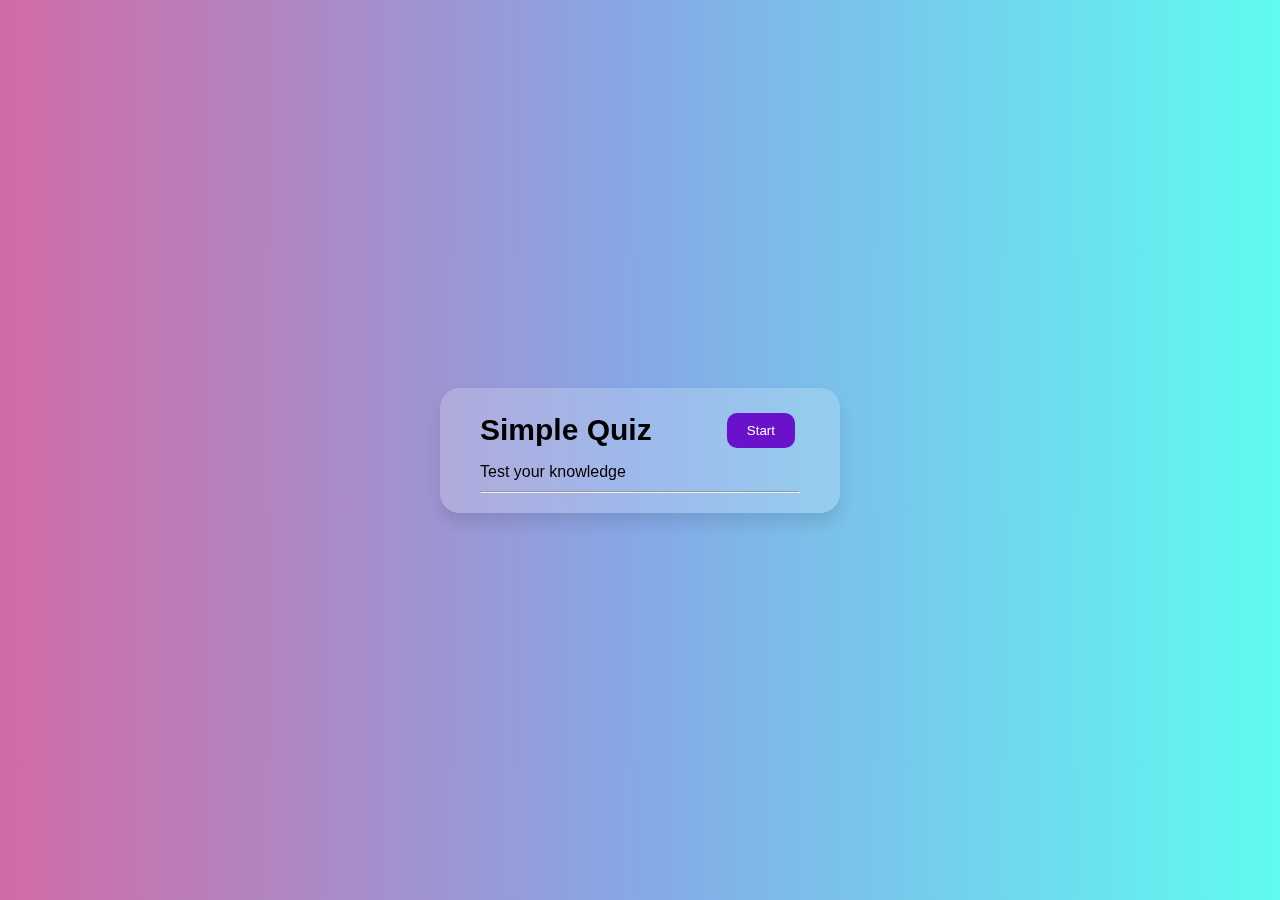
<file: QuizApp/index.html>
<!DOCTYPE html>
<html lang="en">

<head>
    <meta charset="UTF-8">
    <meta name="viewport" content="width=device-width, initial-scale=1.0">
    <title>Quiz App</title>
    <link rel="stylesheet" href="style.css">
    <style>
        .correct {
            background-color: lightgreen;
        }

        .wrong {
            background-color: lightcoral;
        }

        button {
            padding: 10px 20px;
            margin: 5px;
            cursor: pointer;
        }

        #submit {
            margin-top: 15px;
        }
    </style>
</head>

<body>
    <div class="container">
        <h1>Simple Quiz
            <button id="start" onclick="startQuiz()">Start</button>
        </h1>
        <p>Test your knowledge</p>
        <hr>
        <div class="quiz" style="display: none;">
            <div id="question"></div>
            <div id="choices"></div>
            <div id="submit">
                <button id="next" onclick="nextQuestion()">Next</button>
            </div>
        </div>
        <div id="result" style="display: none;"></div>
    </div>
</body>

<script>
    let currentQuestion = 0;
    let score = 0;
    let correctAnswers = 0;
    let wrongAnswers = 0;

    const questions = [
        {
            question: 'What is the Capital of Germany?',
            choices: ['Berlin', 'Munich', 'Hamburg', 'Frankfurt'],
            correctAnswer: 0
        },
        {
            question: 'What is the size of int in C++?',
            choices: ['2', '4', '8', 'Depends on the system'],
            correctAnswer: 3
        },
        {
            question: 'What is the name of Prime Minister of Pakistan?',
            choices: ['Imran Khan', 'Nawaz Sharif', 'Asif Zardari', 'Shahbaz Sharif'],
            correctAnswer: 3
        },
        {
            question: 'What is the name of the President of USA?',
            choices: ['Donald Trump', 'Joe Biden', 'Barack Obama', 'George Bush'],
            correctAnswer: 1
        },
        {
            question: 'What is the name of the President of Russia?',
            choices: ['Vladimir Putin', 'Dmitry Medvedev', 'Boris Yeltsin', 'Mikhail Gorbachev'],
            correctAnswer: 0
        }
    ];

    function startQuiz() {
        document.querySelector(".quiz").style.display = "block";
        document.getElementById("start").style.display = "none";
        showQuiz();
    }

    function checkAnswer(i) {
        const buttons = document.querySelectorAll("#choices button");

        buttons.forEach((btn, index) => {
            if (index === questions[currentQuestion].correctAnswer) {
                btn.classList.add('correct');
                btn.style.backgroundColor = 'green';
                btn.style.color = 'white';

            }
            if (i === index && i !== questions[currentQuestion].correctAnswer) {
                btn.classList.add('wrong');
                btn.style.backgroundColor = 'red';
                btn.style.color = 'white';
            }
            btn.disabled = true; 
        });

        if (i === questions[currentQuestion].correctAnswer) {
            score++;
            correctAnswers++;
        } else {
            wrongAnswers++;
        }
    }

    function nextQuestion() {
        currentQuestion++;
        if (currentQuestion < questions.length) {
            showQuiz();
        } else {
            showResult();
        }
    }

    function showQuiz() {
        let q = questions[currentQuestion];
        document.getElementById("question").innerHTML = q.question;

        const choicesHtml = q.choices.map((choice, i) =>
            `<button onclick="checkAnswer(${i})">${choice}</button>`
        ).join("");

        document.getElementById("choices").innerHTML = choicesHtml;
    }

    function showResult() {
        document.querySelector(".quiz").style.display = "none";
        document.getElementById("result").style.display = "block";

        document.getElementById("result").innerHTML = `
            <h2>Quiz Completed!</h2>
            <p>Score: ${score} / ${questions.length}</p>
            <p>Correct Answers: ${correctAnswers}</p>
            <p>Wrong Answers: ${wrongAnswers}</p>
        `;
    }
</script>

</html>
</file>
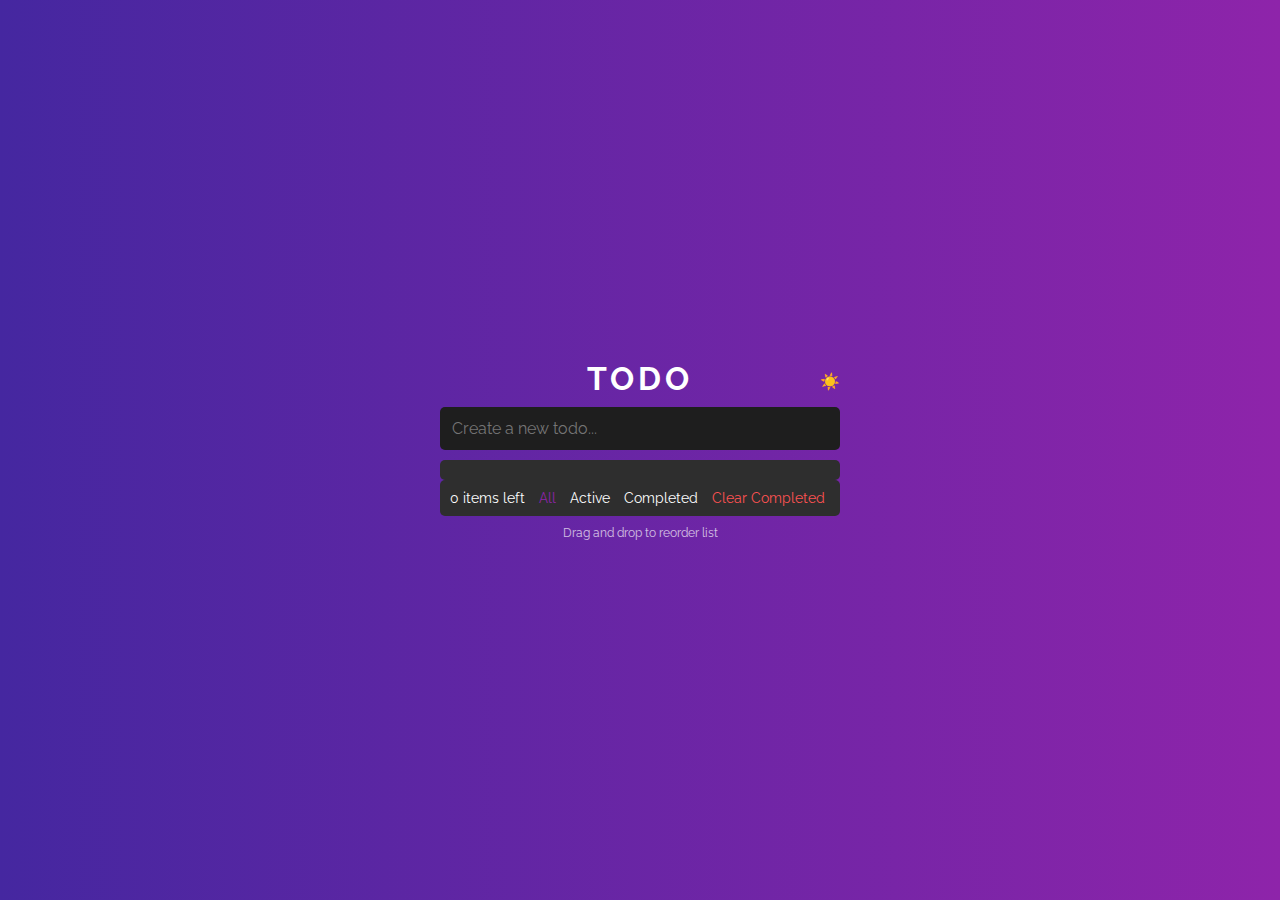
<file: To-do_App/index.html>
<!DOCTYPE html>
<html lang="en">
<head>
    <meta charset="UTF-8">
    <meta name="viewport" content="width=device-width, initial-scale=1.0">
    <title>Todo List</title>
    <link rel="stylesheet" href="style.css">
</head>
<body>
    <div class="container">
        <h1>TODO</h1>
        <div class="theme-toggle">☀️</div>

        <div class="todo-input">
            <input id="input" type="text" placeholder="Create a new todo...">
        </div>

        <div class="todo-list">
        </div>

        <div class="footer">
            <span>0 items left</span>
            <div class="filters">
                <span class="active">All</span>
                <span>Active</span>
                <span>Completed</span>
                <span class="clear">Clear Completed</span>
            </div>
        </div>

        <p class="drag-text">Drag and drop to reorder list</p>
    </div>
    <script>
        document.addEventListener("DOMContentLoaded", function () {
    const inputField = document.querySelector(".todo-input input");
    const todoList = document.querySelector(".todo-list");
    const filterButtons = document.querySelectorAll(".filters span");
    const clearCompletedBtn = document.querySelector(".clear");
    
    // Add new task
    inputField.addEventListener("keypress", function (event) {
        if (event.key === "Enter" && inputField.value.trim() !== "") {
            addTodo(inputField.value.trim());
            inputField.value = "";
        }
    });

    // Function to add a task
    function addTodo(taskText) {
        const todoItem = document.createElement("div");
        todoItem.classList.add("todo-item");
        todoItem.setAttribute("draggable", "true");

        todoItem.innerHTML = `
            <input type="checkbox">
            <span>${taskText}</span>
            <button class="delete">✖</button>
        `;

        todoList.appendChild(todoItem);
        updateCount();
        enableDragAndDrop();
    }

    // Mark task as completed
    todoList.addEventListener("change", function (event) {
        if (event.target.type === "checkbox") {
            event.target.parentElement.classList.toggle("completed");
            updateCount();
        }
    });

    // Delete task
    todoList.addEventListener("click", function (event) {
        if (event.target.classList.contains("delete")) {
            event.target.parentElement.remove();
            updateCount();
        }
    });

    // Filter tasks
    filterButtons.forEach(button => {
        button.addEventListener("click", function () {
            document.querySelector(".filters .active").classList.remove("active");
            button.classList.add("active");
            filterTasks(button.textContent);
        });
    });

    function filterTasks(filter) {
        const tasks = document.querySelectorAll(".todo-item");
        tasks.forEach(task => {
            switch (filter) {
                case "All":
                    task.style.display = "flex";
                    break;
                case "Active":
                    task.style.display = task.classList.contains("completed") ? "none" : "flex";
                    break;
                case "Completed":
                    task.style.display = task.classList.contains("completed") ? "flex" : "none";
                    break;
            }
        });
    }

    // Clear completed tasks
    clearCompletedBtn.addEventListener("click", function () {
        document.querySelectorAll(".todo-item.completed").forEach(task => task.remove());
        updateCount();
    });

    // Update task count
    function updateCount() {
        const count = document.querySelectorAll(".todo-item:not(.completed)").length;
        document.querySelector(".footer span").textContent = `${count} items left`;
    }

    // Enable drag & drop
    function enableDragAndDrop() {
        const items = document.querySelectorAll(".todo-item");
        let draggedItem = null;

        items.forEach(item => {
            item.addEventListener("dragstart", () => {
                draggedItem = item;
                setTimeout(() => (item.style.display = "none"), 0);
            });

            item.addEventListener("dragend", () => {
                setTimeout(() => {
                    draggedItem.style.display = "flex";
                    draggedItem = null;
                }, 0);
            });

            item.addEventListener("dragover", (e) => e.preventDefault());

            item.addEventListener("drop", function () {
                if (draggedItem !== this) {
                    const allItems = [...todoList.children];
                    const draggedIndex = allItems.indexOf(draggedItem);
                    const targetIndex = allItems.indexOf(this);

                    if (draggedIndex > targetIndex) {
                        todoList.insertBefore(draggedItem, this);
                    } else {
                        todoList.insertBefore(draggedItem, this.nextSibling);
                    }
                }
            });
        });
    }
});


    </script>
</body>
</html>
</file>
<file: QuizApp/style.css>
*
{
    margin: 0;
    padding: 0;
    box-sizing: border-box;
    font-family: 'Franklin Gothic Medium', 'Arial Narrow', Arial, sans-serif;
}
/* style.css */
body {
    font-family: Arial, sans-serif;
    background: linear-gradient(to right, #d16ba5, #86a8e7, #5ffbf1);
    display: flex;
    justify-content: center;
    align-items: center;
    height: 100vh;
    margin: 0;
}

.container {
    background-color: rgba(255, 255, 255, 0.2);
    backdrop-filter: blur(10px);
    padding: 20px 40px;
    border-radius: 20px;
    width: 400px;
    text-align: center;
    box-shadow: 0 10px 15px rgba(0, 0, 0, 0.1);
}

h1 {
    font-size: 24px;
    margin-bottom: 1px;
}
h1 {
    font-size: 30px;
    margin-bottom: 10px;
    display: flex;
    justify-content: space-between;
    align-items: center;
}
p {
    display: flex;
    justify-content: space-between;
    align-items: center;
    margin-bottom: 10px;
}
#start {
    background-color: #6a11cb;
    color: white;
    border: none;
    padding: 10px 20px;
    border-radius: 10px;
    cursor: pointer;
    transition: all 0.3s ease;

}

#start:hover {
    background-color: #2575fc;
}

.quiz {
    margin-top: 20px;
}

#question {
    font-size: 20px;
    margin-bottom: 20px;
}

#choices button {
    display: block;
    width: 100%;
    padding: 10px;
    margin: 10px 0;
    border: none;
    border-radius: 10px;
    cursor: pointer;
    background-color: white;
    transition: all 0.3s ease;
}

#choices button:hover {
    background-color: black;
    color: white;
}

#next {
    background-color: #6a11cb;
    color: white;
    border: none;
    padding: 10px 20px;
    border-radius: 10px;
    cursor: pointer;
}

#next:hover {
    background-color: #2575fc;
}
</file>
<file: To-do_App/style.css>
@import url('https://fonts.googleapis.com/css2?family=Raleway:wght@300;500&display=swap');

* {
    margin: 0;
    padding: 0;
    box-sizing: border-box;
    font-family: 'Raleway', sans-serif;
}

body {
    background: linear-gradient(to right, #4527a0, #8e24aa);
    color: white;
    display: flex;
    justify-content: center;
    align-items: center;
    height: 100vh;
}

.container {
    width: 400px;
    text-align: center;
}

h1 {
    letter-spacing: 4px;
}

.theme-toggle {
    float: right;
    cursor: pointer;
    margin-top: -25px;
}

.todo-input input {
    width: 100%;
    padding: 12px;
    border-radius: 5px;
    border: none;
    outline: none;
    margin: 10px 0;
    background: #1e1e1e;
    color: white;
    font-size: 16px;
}

.todo-list {
    background: #2e2e2e;
    padding: 10px;
    border-radius: 5px;
}

.todo-item {
    display: flex;
    align-items: center;
    padding: 10px;
    border-bottom: 1px solid #444;
}

.todo-item input {
    margin-right: 10px;
}

.footer {
    display: flex;
    justify-content: space-between;
    padding: 10px;
    font-size: 14px;
    background: #2e2e2e;
    border-radius: 5px;
}

.filters span {
    margin: 0 5px;
    cursor: pointer;
}

.filters .active {
    color: #8e24aa;
}

.clear {
    cursor: pointer;
    color: #ff5252;
}

.drag-text {
    font-size: 12px;
    margin-top: 10px;
    opacity: 0.7;
}
</file>
